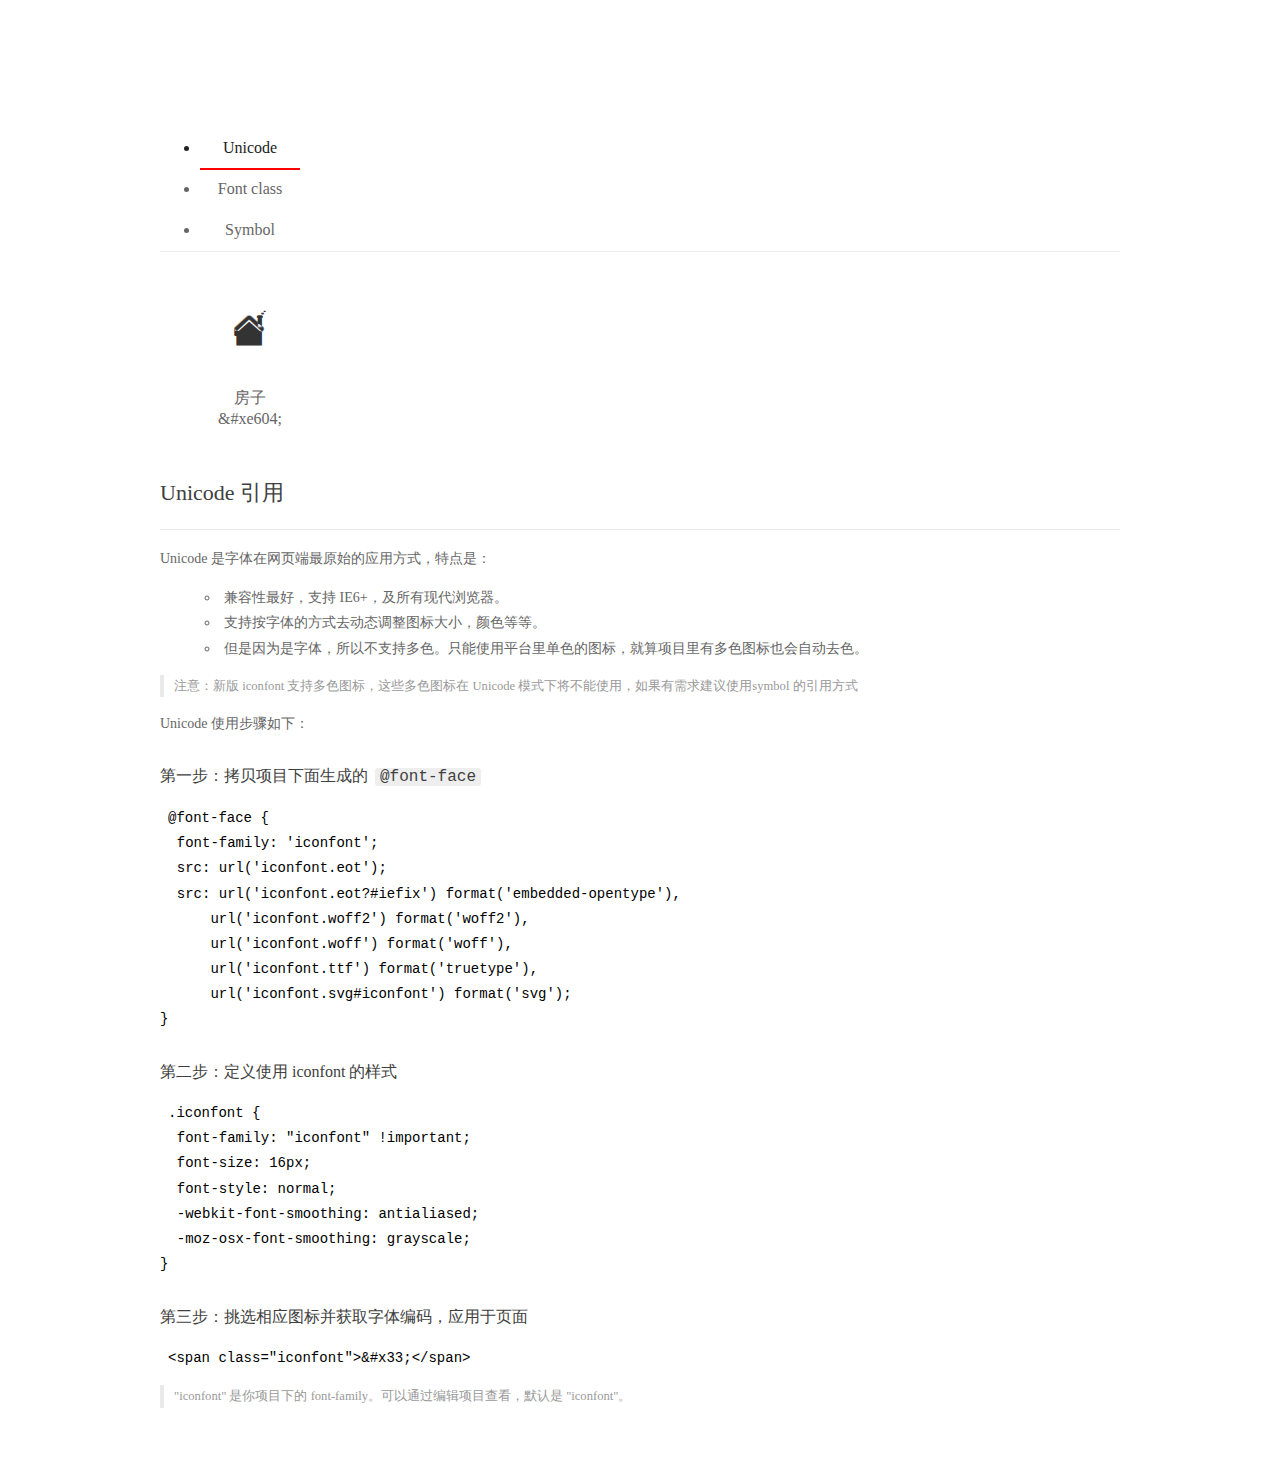
<file: final/final/font/home/demo_index.html>
<!DOCTYPE html>
<html>
<head>
  <meta charset="utf-8"/>
  <title>IconFont Demo</title>
  <link rel="shortcut icon" href="https://gtms04.alicdn.com/tps/i4/TB1_oz6GVXXXXaFXpXXJDFnIXXX-64-64.ico" type="image/x-icon"/>
  <link rel="stylesheet" href="https://g.alicdn.com/thx/cube/1.3.2/cube.min.css">
  <link rel="stylesheet" href="demo.css">
  <link rel="stylesheet" href="iconfont.css">
  <script src="iconfont.js"></script>
  <!-- jQuery -->
  <script src="https://a1.alicdn.com/oss/uploads/2018/12/26/7bfddb60-08e8-11e9-9b04-53e73bb6408b.js"></script>
  <!-- 代码高亮 -->
  <script src="https://a1.alicdn.com/oss/uploads/2018/12/26/a3f714d0-08e6-11e9-8a15-ebf944d7534c.js"></script>
</head>
<body>
  <div class="main">
    <h1 class="logo"><a href="https://www.iconfont.cn/" title="iconfont 首页" target="_blank">&#xe86b;</a></h1>
    <div class="nav-tabs">
      <ul id="tabs" class="dib-box">
        <li class="dib active"><span>Unicode</span></li>
        <li class="dib"><span>Font class</span></li>
        <li class="dib"><span>Symbol</span></li>
      </ul>
      
    </div>
    <div class="tab-container">
      <div class="content unicode" style="display: block;">
          <ul class="icon_lists dib-box">
          
            <li class="dib">
              <span class="icon iconfont">&#xe604;</span>
                <div class="name">房子</div>
                <div class="code-name">&amp;#xe604;</div>
              </li>
          
          </ul>
          <div class="article markdown">
          <h2 id="unicode-">Unicode 引用</h2>
          <hr>

          <p>Unicode 是字体在网页端最原始的应用方式，特点是：</p>
          <ul>
            <li>兼容性最好，支持 IE6+，及所有现代浏览器。</li>
            <li>支持按字体的方式去动态调整图标大小，颜色等等。</li>
            <li>但是因为是字体，所以不支持多色。只能使用平台里单色的图标，就算项目里有多色图标也会自动去色。</li>
          </ul>
          <blockquote>
            <p>注意：新版 iconfont 支持多色图标，这些多色图标在 Unicode 模式下将不能使用，如果有需求建议使用symbol 的引用方式</p>
          </blockquote>
          <p>Unicode 使用步骤如下：</p>
          <h3 id="-font-face">第一步：拷贝项目下面生成的 <code>@font-face</code></h3>
<pre><code class="language-css"
>@font-face {
  font-family: 'iconfont';
  src: url('iconfont.eot');
  src: url('iconfont.eot?#iefix') format('embedded-opentype'),
      url('iconfont.woff2') format('woff2'),
      url('iconfont.woff') format('woff'),
      url('iconfont.ttf') format('truetype'),
      url('iconfont.svg#iconfont') format('svg');
}
</code></pre>
          <h3 id="-iconfont-">第二步：定义使用 iconfont 的样式</h3>
<pre><code class="language-css"
>.iconfont {
  font-family: "iconfont" !important;
  font-size: 16px;
  font-style: normal;
  -webkit-font-smoothing: antialiased;
  -moz-osx-font-smoothing: grayscale;
}
</code></pre>
          <h3 id="-">第三步：挑选相应图标并获取字体编码，应用于页面</h3>
<pre>
<code class="language-html"
>&lt;span class="iconfont"&gt;&amp;#x33;&lt;/span&gt;
</code></pre>
          <blockquote>
            <p>"iconfont" 是你项目下的 font-family。可以通过编辑项目查看，默认是 "iconfont"。</p>
          </blockquote>
          </div>
      </div>
      <div class="content font-class">
        <ul class="icon_lists dib-box">
          
          <li class="dib">
            <span class="icon iconfont icon-icon-test"></span>
            <div class="name">
              房子
            </div>
            <div class="code-name">.icon-icon-test
            </div>
          </li>
          
        </ul>
        <div class="article markdown">
        <h2 id="font-class-">font-class 引用</h2>
        <hr>

        <p>font-class 是 Unicode 使用方式的一种变种，主要是解决 Unicode 书写不直观，语意不明确的问题。</p>
        <p>与 Unicode 使用方式相比，具有如下特点：</p>
        <ul>
          <li>兼容性良好，支持 IE8+，及所有现代浏览器。</li>
          <li>相比于 Unicode 语意明确，书写更直观。可以很容易分辨这个 icon 是什么。</li>
          <li>因为使用 class 来定义图标，所以当要替换图标时，只需要修改 class 里面的 Unicode 引用。</li>
          <li>不过因为本质上还是使用的字体，所以多色图标还是不支持的。</li>
        </ul>
        <p>使用步骤如下：</p>
        <h3 id="-fontclass-">第一步：引入项目下面生成的 fontclass 代码：</h3>
<pre><code class="language-html">&lt;link rel="stylesheet" href="./iconfont.css"&gt;
</code></pre>
        <h3 id="-">第二步：挑选相应图标并获取类名，应用于页面：</h3>
<pre><code class="language-html">&lt;span class="iconfont icon-xxx"&gt;&lt;/span&gt;
</code></pre>
        <blockquote>
          <p>"
            iconfont" 是你项目下的 font-family。可以通过编辑项目查看，默认是 "iconfont"。</p>
        </blockquote>
      </div>
      </div>
      <div class="content symbol">
          <ul class="icon_lists dib-box">
          
            <li class="dib">
                <svg class="icon svg-icon" aria-hidden="true">
                  <use xlink:href="#icon-icon-test"></use>
                </svg>
                <div class="name">房子</div>
                <div class="code-name">#icon-icon-test</div>
            </li>
          
          </ul>
          <div class="article markdown">
          <h2 id="symbol-">Symbol 引用</h2>
          <hr>

          <p>这是一种全新的使用方式，应该说这才是未来的主流，也是平台目前推荐的用法。相关介绍可以参考这篇<a href="">文章</a>
            这种用法其实是做了一个 SVG 的集合，与另外两种相比具有如下特点：</p>
          <ul>
            <li>支持多色图标了，不再受单色限制。</li>
            <li>通过一些技巧，支持像字体那样，通过 <code>font-size</code>, <code>color</code> 来调整样式。</li>
            <li>兼容性较差，支持 IE9+，及现代浏览器。</li>
            <li>浏览器渲染 SVG 的性能一般，还不如 png。</li>
          </ul>
          <p>使用步骤如下：</p>
          <h3 id="-symbol-">第一步：引入项目下面生成的 symbol 代码：</h3>
<pre><code class="language-html">&lt;script src="./iconfont.js"&gt;&lt;/script&gt;
</code></pre>
          <h3 id="-css-">第二步：加入通用 CSS 代码（引入一次就行）：</h3>
<pre><code class="language-html">&lt;style&gt;
.icon {
  width: 1em;
  height: 1em;
  vertical-align: -0.15em;
  fill: currentColor;
  overflow: hidden;
}
&lt;/style&gt;
</code></pre>
          <h3 id="-">第三步：挑选相应图标并获取类名，应用于页面：</h3>
<pre><code class="language-html">&lt;svg class="icon" aria-hidden="true"&gt;
  &lt;use xlink:href="#icon-xxx"&gt;&lt;/use&gt;
&lt;/svg&gt;
</code></pre>
          </div>
      </div>

    </div>
  </div>
  <script>
  $(document).ready(function () {
      $('.tab-container .content:first').show()

      $('#tabs li').click(function (e) {
        var tabContent = $('.tab-container .content')
        var index = $(this).index()

        if ($(this).hasClass('active')) {
          return
        } else {
          $('#tabs li').removeClass('active')
          $(this).addClass('active')

          tabContent.hide().eq(index).fadeIn()
        }
      })
    })
  </script>
</body>
</html>
</file>
<file: final/final/font/home/demo.css>
/* Logo 字体 */
@font-face {
  font-family: "iconfont logo";
  src: url('https://at.alicdn.com/t/font_985780_km7mi63cihi.eot?t=1545807318834');
  src: url('https://at.alicdn.com/t/font_985780_km7mi63cihi.eot?t=1545807318834#iefix') format('embedded-opentype'),
    url('https://at.alicdn.com/t/font_985780_km7mi63cihi.woff?t=1545807318834') format('woff'),
    url('https://at.alicdn.com/t/font_985780_km7mi63cihi.ttf?t=1545807318834') format('truetype'),
    url('https://at.alicdn.com/t/font_985780_km7mi63cihi.svg?t=1545807318834#iconfont') format('svg');
}

.logo {
  font-family: "iconfont logo";
  font-size: 160px;
  font-style: normal;
  -webkit-font-smoothing: antialiased;
  -moz-osx-font-smoothing: grayscale;
}

/* tabs */
.nav-tabs {
  position: relative;
}

.nav-tabs .nav-more {
  position: absolute;
  right: 0;
  bottom: 0;
  height: 42px;
  line-height: 42px;
  color: #666;
}

#tabs {
  border-bottom: 1px solid #eee;
}

#tabs li {
  cursor: pointer;
  width: 100px;
  height: 40px;
  line-height: 40px;
  text-align: center;
  font-size: 16px;
  border-bottom: 2px solid transparent;
  position: relative;
  z-index: 1;
  margin-bottom: -1px;
  color: #666;
}


#tabs .active {
  border-bottom-color: #f00;
  color: #222;
}

.tab-container .content {
  display: none;
}

/* 页面布局 */
.main {
  padding: 30px 100px;
  width: 960px;
  margin: 0 auto;
}

.main .logo {
  color: #333;
  text-align: left;
  margin-bottom: 30px;
  line-height: 1;
  height: 110px;
  margin-top: -50px;
  overflow: hidden;
  *zoom: 1;
}

.main .logo a {
  font-size: 160px;
  color: #333;
}

.helps {
  margin-top: 40px;
}

.helps pre {
  padding: 20px;
  margin: 10px 0;
  border: solid 1px #e7e1cd;
  background-color: #fffdef;
  overflow: auto;
}

.icon_lists {
  width: 100% !important;
  overflow: hidden;
  *zoom: 1;
}

.icon_lists li {
  width: 100px;
  margin-bottom: 10px;
  margin-right: 20px;
  text-align: center;
  list-style: none !important;
  cursor: default;
}

.icon_lists li .code-name {
  line-height: 1.2;
}

.icon_lists .icon {
  display: block;
  height: 100px;
  line-height: 100px;
  font-size: 42px;
  margin: 10px auto;
  color: #333;
  -webkit-transition: font-size 0.25s linear, width 0.25s linear;
  -moz-transition: font-size 0.25s linear, width 0.25s linear;
  transition: font-size 0.25s linear, width 0.25s linear;
}

.icon_lists .icon:hover {
  font-size: 100px;
}

.icon_lists .svg-icon {
  /* 通过设置 font-size 来改变图标大小 */
  width: 1em;
  /* 图标和文字相邻时，垂直对齐 */
  vertical-align: -0.15em;
  /* 通过设置 color 来改变 SVG 的颜色/fill */
  fill: currentColor;
  /* path 和 stroke 溢出 viewBox 部分在 IE 下会显示
      normalize.css 中也包含这行 */
  overflow: hidden;
}

.icon_lists li .name,
.icon_lists li .code-name {
  color: #666;
}

/* markdown 样式 */
.markdown {
  color: #666;
  font-size: 14px;
  line-height: 1.8;
}

.highlight {
  line-height: 1.5;
}

.markdown img {
  vertical-align: middle;
  max-width: 100%;
}

.markdown h1 {
  color: #404040;
  font-weight: 500;
  line-height: 40px;
  margin-bottom: 24px;
}

.markdown h2,
.markdown h3,
.markdown h4,
.markdown h5,
.markdown h6 {
  color: #404040;
  margin: 1.6em 0 0.6em 0;
  font-weight: 500;
  clear: both;
}

.markdown h1 {
  font-size: 28px;
}

.markdown h2 {
  font-size: 22px;
}

.markdown h3 {
  font-size: 16px;
}

.markdown h4 {
  font-size: 14px;
}

.markdown h5 {
  font-size: 12px;
}

.markdown h6 {
  font-size: 12px;
}

.markdown hr {
  height: 1px;
  border: 0;
  background: #e9e9e9;
  margin: 16px 0;
  clear: both;
}

.markdown p {
  margin: 1em 0;
}

.markdown>p,
.markdown>blockquote,
.markdown>.highlight,
.markdown>ol,
.markdown>ul {
  width: 80%;
}

.markdown ul>li {
  list-style: circle;
}

.markdown>ul li,
.markdown blockquote ul>li {
  margin-left: 20px;
  padding-left: 4px;
}

.markdown>ul li p,
.markdown>ol li p {
  margin: 0.6em 0;
}

.markdown ol>li {
  list-style: decimal;
}

.markdown>ol li,
.markdown blockquote ol>li {
  margin-left: 20px;
  padding-left: 4px;
}

.markdown code {
  margin: 0 3px;
  padding: 0 5px;
  background: #eee;
  border-radius: 3px;
}

.markdown strong,
.markdown b {
  font-weight: 600;
}

.markdown>table {
  border-collapse: collapse;
  border-spacing: 0px;
  empty-cells: show;
  border: 1px solid #e9e9e9;
  width: 95%;
  margin-bottom: 24px;
}

.markdown>table th {
  white-space: nowrap;
  color: #333;
  font-weight: 600;
}

.markdown>table th,
.markdown>table td {
  border: 1px solid #e9e9e9;
  padding: 8px 16px;
  text-align: left;
}

.markdown>table th {
  background: #F7F7F7;
}

.markdown blockquote {
  font-size: 90%;
  color: #999;
  border-left: 4px solid #e9e9e9;
  padding-left: 0.8em;
  margin: 1em 0;
}

.markdown blockquote p {
  margin: 0;
}

.markdown .anchor {
  opacity: 0;
  transition: opacity 0.3s ease;
  margin-left: 8px;
}

.markdown .waiting {
  color: #ccc;
}

.markdown h1:hover .anchor,
.markdown h2:hover .anchor,
.markdown h3:hover .anchor,
.markdown h4:hover .anchor,
.markdown h5:hover .anchor,
.markdown h6:hover .anchor {
  opacity: 1;
  display: inline-block;
}

.markdown>br,
.markdown>p>br {
  clear: both;
}


.hljs {
  display: block;
  background: white;
  padding: 0.5em;
  color: #333333;
  overflow-x: auto;
}

.hljs-comment,
.hljs-meta {
  color: #969896;
}

.hljs-string,
.hljs-variable,
.hljs-template-variable,
.hljs-strong,
.hljs-emphasis,
.hljs-quote {
  color: #df5000;
}

.hljs-keyword,
.hljs-selector-tag,
.hljs-type {
  color: #a71d5d;
}

.hljs-literal,
.hljs-symbol,
.hljs-bullet,
.hljs-attribute {
  color: #0086b3;
}

.hljs-section,
.hljs-name {
  color: #63a35c;
}

.hljs-tag {
  color: #333333;
}

.hljs-title,
.hljs-attr,
.hljs-selector-id,
.hljs-selector-class,
.hljs-selector-attr,
.hljs-selector-pseudo {
  color: #795da3;
}

.hljs-addition {
  color: #55a532;
  background-color: #eaffea;
}

.hljs-deletion {
  color: #bd2c00;
  background-color: #ffecec;
}

.hljs-link {
  text-decoration: underline;
}

/* 代码高亮 */
/* PrismJS 1.15.0
https://prismjs.com/download.html#themes=prism&languages=markup+css+clike+javascript */
/**
 * prism.js default theme for JavaScript, CSS and HTML
 * Based on dabblet (http://dabblet.com)
 * @author Lea Verou
 */
code[class*="language-"],
pre[class*="language-"] {
  color: black;
  background: none;
  text-shadow: 0 1px white;
  font-family: Consolas, Monaco, 'Andale Mono', 'Ubuntu Mono', monospace;
  text-align: left;
  white-space: pre;
  word-spacing: normal;
  word-break: normal;
  word-wrap: normal;
  line-height: 1.5;

  -moz-tab-size: 4;
  -o-tab-size: 4;
  tab-size: 4;

  -webkit-hyphens: none;
  -moz-hyphens: none;
  -ms-hyphens: none;
  hyphens: none;
}

pre[class*="language-"]::-moz-selection,
pre[class*="language-"] ::-moz-selection,
code[class*="language-"]::-moz-selection,
code[class*="language-"] ::-moz-selection {
  text-shadow: none;
  background: #b3d4fc;
}

pre[class*="language-"]::selection,
pre[class*="language-"] ::selection,
code[class*="language-"]::selection,
code[class*="language-"] ::selection {
  text-shadow: none;
  background: #b3d4fc;
}

@media print {

  code[class*="language-"],
  pre[class*="language-"] {
    text-shadow: none;
  }
}

/* Code blocks */
pre[class*="language-"] {
  padding: 1em;
  margin: .5em 0;
  overflow: auto;
}

:not(pre)>code[class*="language-"],
pre[class*="language-"] {
  background: #f5f2f0;
}

/* Inline code */
:not(pre)>code[class*="language-"] {
  padding: .1em;
  border-radius: .3em;
  white-space: normal;
}

.token.comment,
.token.prolog,
.token.doctype,
.token.cdata {
  color: slategray;
}

.token.punctuation {
  color: #999;
}

.namespace {
  opacity: .7;
}

.token.property,
.token.tag,
.token.boolean,
.token.number,
.token.constant,
.token.symbol,
.token.deleted {
  color: #905;
}

.token.selector,
.token.attr-name,
.token.string,
.token.char,
.token.builtin,
.token.inserted {
  color: #690;
}

.token.operator,
.token.entity,
.token.url,
.language-css .token.string,
.style .token.string {
  color: #9a6e3a;
  background: hsla(0, 0%, 100%, .5);
}

.token.atrule,
.token.attr-value,
.token.keyword {
  color: #07a;
}

.token.function,
.token.class-name {
  color: #DD4A68;
}

.token.regex,
.token.important,
.token.variable {
  color: #e90;
}

.token.important,
.token.bold {
  font-weight: bold;
}

.token.italic {
  font-style: italic;
}

.token.entity {
  cursor: help;
}
</file>
<file: final/final/font/home/iconfont.css>
@font-face {font-family: "iconfont";
  src: url('iconfont.eot?t=1564048686038'); /* IE9 */
  src: url('iconfont.eot?t=1564048686038#iefix') format('embedded-opentype'), /* IE6-IE8 */
  url('[data-uri]') format('woff2'),
  url('iconfont.woff?t=1564048686038') format('woff'),
  url('iconfont.ttf?t=1564048686038') format('truetype'), /* chrome, firefox, opera, Safari, Android, iOS 4.2+ */
  url('iconfont.svg?t=1564048686038#iconfont') format('svg'); /* iOS 4.1- */
}

.iconfont {
  font-family: "iconfont" !important;
  font-size: 16px;
  font-style: normal;
  -webkit-font-smoothing: antialiased;
  -moz-osx-font-smoothing: grayscale;
}

.icon-icon-test:before {
  content: "\e604";
}
</file>
